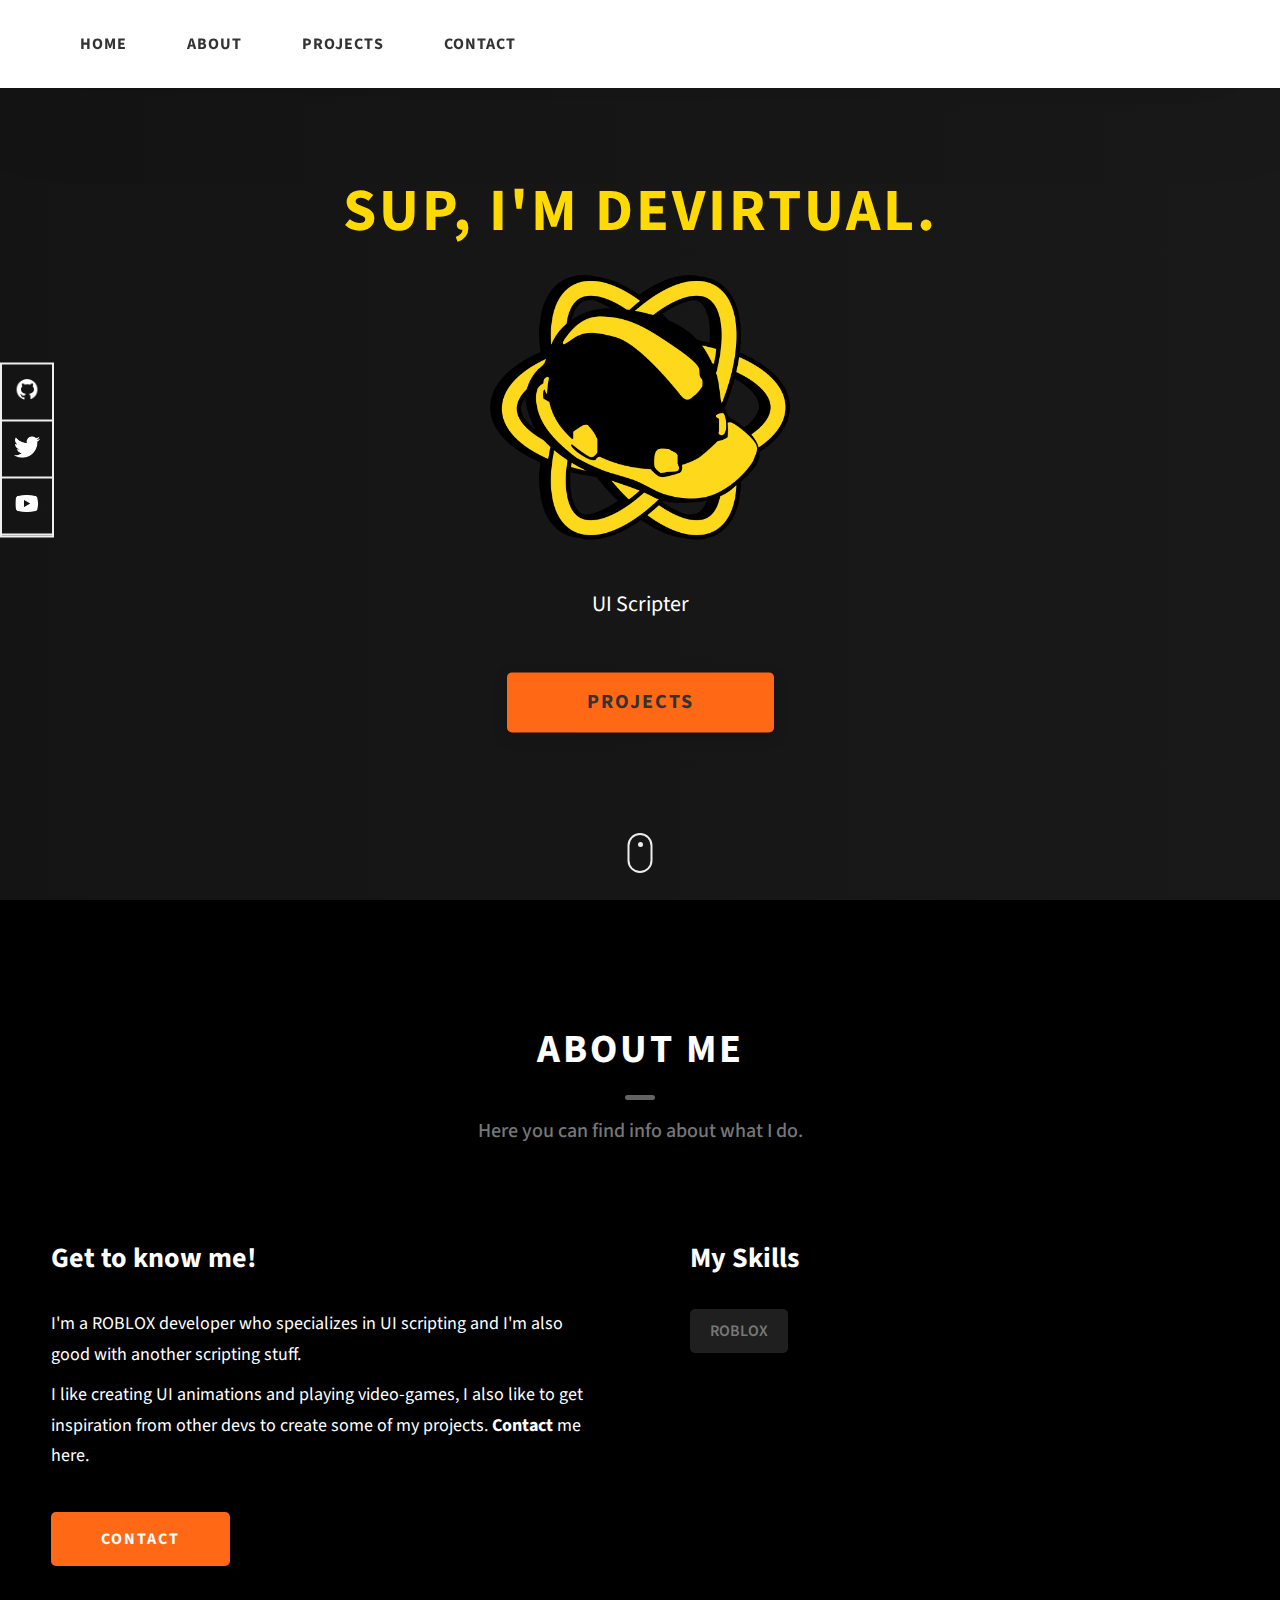
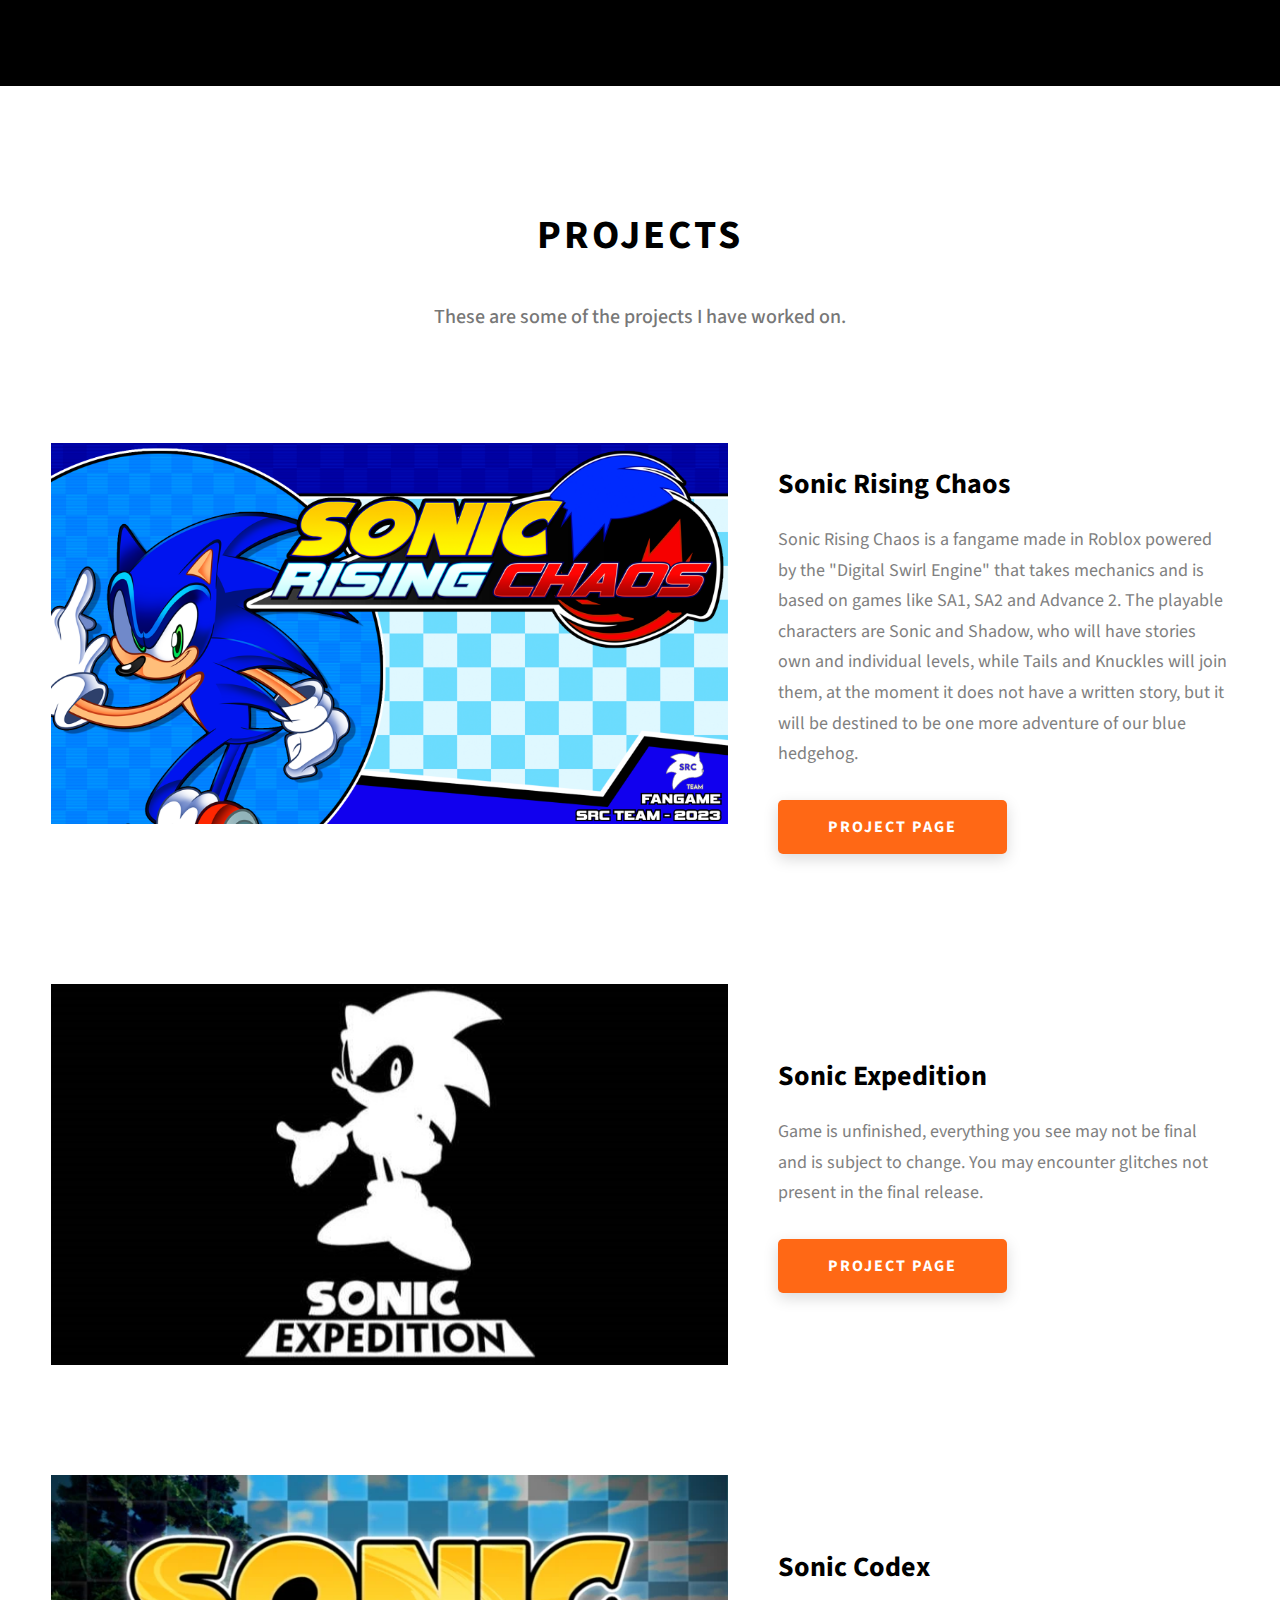
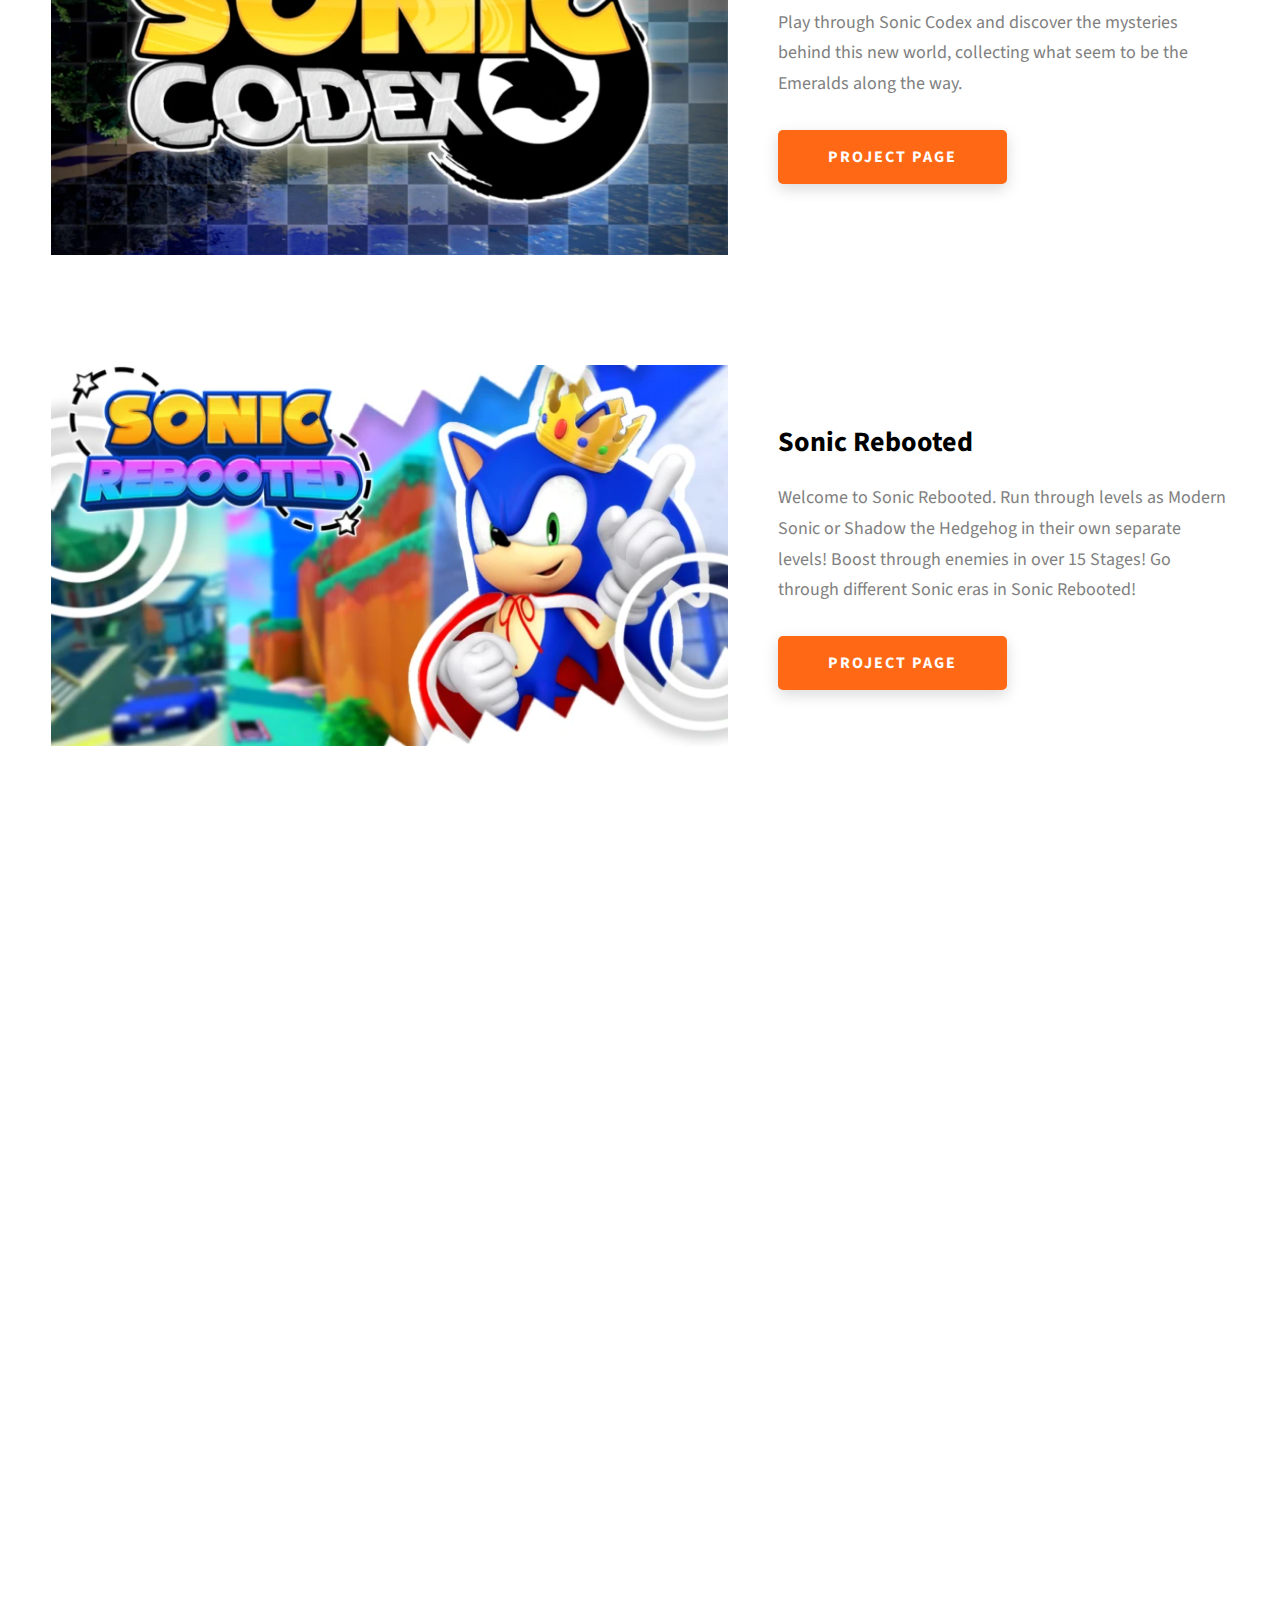
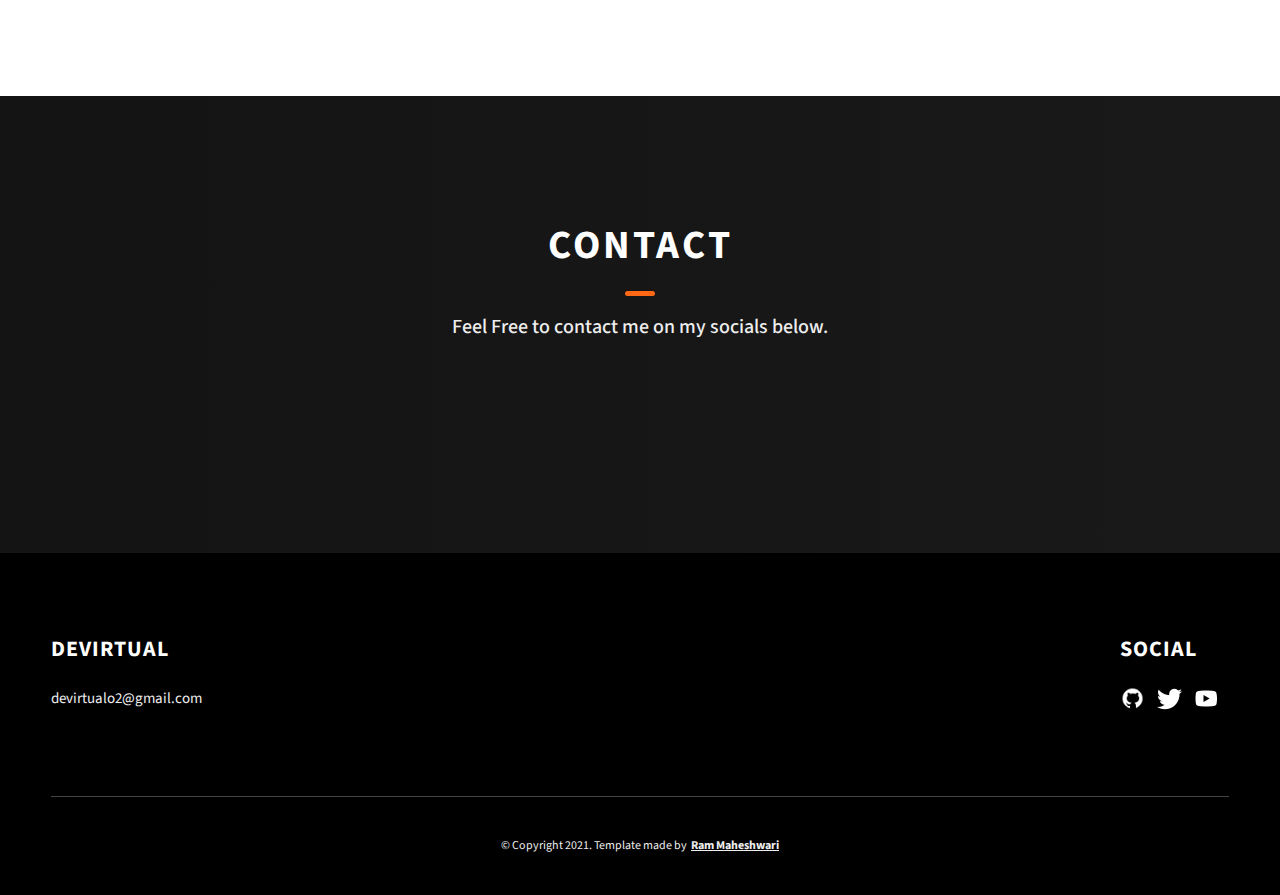
<file: index.html>
<!DOCTYPE html>
<html lang="en">
<head>
    <meta charset="UTF-8" />
    <meta name="viewport" content="width=device-width, initial-scale=1.0" />
    <meta http-equiv="X-UA-Compatible" content="ie=edge" />
    <title>DEVirtual Portfolio</title>

    <link rel="icon" type="image/png" href="favicon.png">
    <meta name="description" content="This is my world." />

    <link rel="stylesheet" href="css/style.css" />

    <link rel="preconnect" href="https://fonts.googleapis.com" />
    <link rel="preconnect" href="https://fonts.gstatic.com" crossorigin />
    <link href="https://fonts.googleapis.com/css2?family=Source+Sans+Pro:wght@400;600;700;900&display=swap"
          rel="stylesheet" />
</head>
  <body>
    <header class="header">
      <div class="header__content">

        <div class="header__main">
          <ul class="header__links">
            <li class="header__link-wrapper">
              <a href="./index.html" class="header__link"> Home </a>
            </li>
            <li class="header__link-wrapper">
              <a href="./index.html#about" class="header__link">About </a>
            </li>
            <li class="header__link-wrapper">
              <a href="./index.html#projects" class="header__link">
                Projects
              </a>
            </li>
            <li class="header__link-wrapper">
              <a href="./index.html#contact" class="header__link"> Contact </a>
            </li>
          </ul>
          <div class="header__main-ham-menu-cont">
            <img
              src="./assets/svg/ham-menu.svg"
              alt="hamburger menu"
              class="header__main-ham-menu"
            />
            <img
              src="./assets/svg/ham-menu-close.svg"
              alt="hamburger menu close"
              class="header__main-ham-menu-close d-none"
            />
          </div>
        </div>
      </div>
      <div class="header__sm-menu">
        <div class="header__sm-menu-content">
          <ul class="header__sm-menu-links">
            <li class="header__sm-menu-link">
              <a href="./index.html"> Home </a>
            </li>

            <li class="header__sm-menu-link">
              <a href="./index.html#about"> About </a>
            </li>

            <li class="header__sm-menu-link">
              <a href="./index.html#projects"> Projects </a>
            </li>

            <li class="header__sm-menu-link">
              <a href="./index.html#contact"> Contact </a>
            </li>
          </ul>
        </div>
      </div>
    </header>
    <section class="home-hero">
      <div class="home-hero__content">
        <h1 class="heading-primary">Sup, I'm DEVirtual.</h1>
        <img src="./assets/png/v-logo1.png"
             height="300"
             alt="icon"
             style="margin: auto; display: block;"
             />
        <div class="home-hero__info">
          <p class="text-primary">
            UI Scripter
          </p>
        </div>
        <div class="home-hero__cta">
          <a href="./#projects" class="btn btn--bg">Projects</a>
        </div>
      </div>
      <div class="home-hero__socials">
        <div class="home-hero__social">
        </div>
        <div class="home-hero__social">
          <a href="https://github.com/DEV1rtual" class="home-hero__social-icon-link">
            <img
              src="./assets/png/github-ico.png"
              alt="icon"
              class="home-hero__social-icon"
            />
          </a>
        </div>
        <div class="home-hero__social">
          <a href="https://x.com/virtuallimbo" class="home-hero__social-icon-link">
            <img
              src="./assets/png/twitter-ico.png"
              alt="icon"
              class="home-hero__social-icon"
            />
          </a>
        </div>
        <div class="home-hero__social">
          <a href="https://www.youtube.com/@dev1rtual" class="home-hero__social-icon-link">
            <img
              src="./assets/png/yt-ico.png"
              alt="icon"
              class="home-hero__social-icon"
            />
          </a>
        </div>
       </div>
      <div class="home-hero__mouse-scroll-cont">
        <div class="mouse"></div>
      </div>
    </section>
    <section id="about" class="about sec-pad">
      <div class="main-container">
        <h2 class="heading heading-sec heading-sec__mb-med">
          <span class="heading-sec__main">About Me</span>
          <span class="heading-sec__sub">
            Here you can find info about what I do.
          </span>
        </h2>
        <div class="about__content">
          <div class="about__content-main">
            <h3 class="about__content-title">Get to know me!</h3>
            <div class="about__content-details">
                <p class="about__content-details-para">
                    I'm a ROBLOX developer who specializes in UI scripting and
                    I'm also good with another scripting stuff.
                </p>
                <p class="about__content-details-para">
                    I like creating UI animations and playing video-games, I also like to get
                    inspiration from other devs to create some of my projects.
                    <strong>Contact</strong> me here.
                </p>
            </div>
            <a href="#contact" class="btn btn--med btn--theme dynamicBgClr"
              >Contact</a
            >
          </div>
          <div class="about__content-skills">
            <h3 class="about__content-title">My Skills</h3>
            <div class="skills">
              <div class="skills__skill">ROBLOX</div>
            </div>
          </div>
        </div>
      </div>
    </section>
    <section id="projects" class="projects sec-pad">
      <div class="main-container">
        <h2 class="heading heading-sec heading-sec__mb-bg">
          <span class="heading-sec__mainBlack">Projects</span>
          <span class="heading-sec__sub">
            These are some of the projects I have worked on.
          </span>
        </h2>

        <div class="projects__content">
            <div class="projects__row">
                <div class="projects__row-img-cont">
                    <img src="./assets/png/SRCThumb.png"
                         alt="Sonic Rising Chaos Thumbnail"
                         class="projects__row-img"
                         loading="lazy" />
                </div>
                <div class="projects__row-content">
                    <h3 class="projects__row-content-title">Sonic Rising Chaos</h3>
                    <p class="projects__row-content-desc">
                        Sonic Rising Chaos is a fangame made in Roblox powered by the "Digital Swirl Engine" that takes mechanics and is based on
                        games like SA1, SA2 and Advance 2. The playable characters are Sonic and Shadow, who will have stories own and individual levels, 
                        while Tails and Knuckles will join them, at the moment it does not have a written story, but it will be destined to be one more 
                        adventure of our blue hedgehog.
                    </p>
                    <a href="https://www.roblox.com/games/13078149762/Sonic-Rising-Chaos"
                       class="btn btn--med btn--theme dynamicBgClr"
                       target="_blank">Project Page</a>
                </div>
            </div>
            <div class="projects__row">
                <div class="projects__row-img-cont">
                    <img src="./assets/png/SonicExpThumb.png"
                         alt="Sonic Expedition Thumbnail"
                         class="projects__row-img"
                         target="_blank" />
                </div>
                <div class="projects__row-content">
                    <h3 class="projects__row-content-title">Sonic Expedition</h3>
                    <p class="projects__row-content-desc">
                        Game is unfinished, everything you see may not be final and is subject to change.  You may encounter glitches not present in the 
                        final release.
                    </p>
                    <a href="https://www.roblox.com/games/12705324357/Sonic-Expedition-The-Trial"
                       class="btn btn--med btn--theme dynamicBgClr"
                       target="_blank">Project Page</a>
                </div>
            </div>
            <div class="projects__row">
                <div class="projects__row-img-cont">
                    <img src="./assets/png/SonicCodThumb.png"
                         alt="Sonic Codex Thumbnail"
                         class="projects__row-img"
                         target="_blank" />
                </div>
                <div class="projects__row-content">
                    <h3 class="projects__row-content-title">Sonic Codex</h3>
                    <p class="projects__row-content-desc">
                        Play through Sonic Codex and discover the mysteries behind this new world, collecting what seem to be the Emeralds along the 
                        way.
                    </p>
                    <a href="https://www.roblox.com/games/14285948865/Sonic-Codex-Public-Beta-MOBILE"
                       class="btn btn--med btn--theme dynamicBgClr"
                       target="_blank">Project Page</a>
                </div>
            </div>
            <div class="projects__row">
              <div class="projects__row-img-cont">
                  <img src="./assets/png/SonicRebThumb.png"
                       alt="Sonic Rebooted Thumbnail"
                       class="projects__row-img"
                       loading="lazy" />
              </div>
              <div class="projects__row-content">
                  <h3 class="projects__row-content-title">Sonic Rebooted</h3>
                  <p class="projects__row-content-desc">
                      Welcome to Sonic Rebooted. Run through levels as Modern Sonic or Shadow the Hedgehog in their own separate levels! Boost 
                      through enemies in over 15 Stages! Go through different Sonic eras in Sonic Rebooted!
                  </p>
                  <a href="https://www.roblox.com/games/16328543692/Sonic-Rebooted"
                     class="btn btn--med btn--theme dynamicBgClr"
                     target="_blank">Project Page</a>
              </div>
          </div>
            <iframe width="1280" height="720" style="margin: auto; display: block;" src="https://www.youtube-nocookie.com/embed/LBFIhnby-Z4?si=bdauDkvwzMeJyhng" title="YouTube video player" frameborder="0" allow="accelerometer; autoplay; clipboard-write; encrypted-media; gyroscope; picture-in-picture; web-share" referrerpolicy="strict-origin-when-cross-origin" allowfullscreen></iframe>
        </div>
      </div>
    </section>
    <section id="contact" class="contact sec-pad dynamicBg">
      <div class="main-container">
        <h2 class="heading heading-sec heading-sec__mb-med">
          <span class="heading-sec__main heading-sec__main--lt">Contact</span>
          <span class="heading-sec__sub heading-sec__sub--lt">
            Feel Free to contact me on my socials below.
          </span>
        </h2>
        </div>
    </section>
    <footer class="main-footer">
      <div class="main-container">
        <div class="main-footer__upper">
          <div class="main-footer__row main-footer__row-1">
            <h2 class="heading heading-sm main-footer__heading-sm">
              <span>Social</span>
            </h2>
            <div class="main-footer__social-cont">
              <a target="_blank" rel="noreferrer" href="https://github.com/DEV1rtual">
                <img
                  class="main-footer__icon"
                  src="./assets/png/github-ico.png"
                  alt="icon"
                />
              </a>
              <a target="_blank" rel="noreferrer" href="https://x.com/virtuallimbo">
                <img
                  class="main-footer__icon"
                  src="./assets/png/twitter-ico.png"
                  alt="icon"
                />
              </a>
              <a target="_blank" rel="noreferrer" href="https://www.youtube.com/@dev1rtual">
                <img
                  class="main-footer__icon"
                  src="./assets/png/yt-ico.png"
                  alt="icon"
                />
              </a>
            </div>
          </div>
          <div class="main-footer__row main-footer__row-2">
            <h4 class="heading heading-sm text-lt">DEVirtual</h4>
            <p class="main-footer__short-desc">
              devirtualo2@gmail.com
            </p>
          </div>
        </div>

        <!-- If you give me some credit or shoutout here by linking to my website, then it will be a big thing for me and will help me a lot :) -->
        <div class="main-footer__lower">
          &copy; Copyright 2021. Template made by
          <a rel="noreferrer" target="_blank" href="https://github.com/rammcodes/Dopefolio?tab=readme-ov-file"
            >Ram Maheshwari</a
          >
        </div>
      </div>
    </footer>

    <script src="./index.js"></script>
  </body>
</html>
</file>
<file: css/style.css>
/*
0 - 600px:      Phone
600 - 900px:    Tablet portrait
900 - 1200px:   Tablet landscape
[1200 - 1800] is where our normal styles apply
1800px + :      Big desktop
$breakpoint arguement choices:
- phone
- tab-port
- tab-land
- big-desktop

Inside media queries 1em is always 16px i.e 1em = 16px at every screen size only inside media queries
*/
*,
*::after,
*::before {
  margin: 0;
  padding: 0;
  box-sizing: inherit;
  font-family: inherit; }

html {
  font-size: 62.5%;
  scroll-behavior: smooth; }
  @media only screen and (max-width: 75em) {
    html {
      font-size: 59%; } }
  @media only screen and (max-width: 56.25em) {
    html {
      font-size: 56%; } }
  @media only screen and (min-width: 112.5em) {
    html {
      font-size: 65%; } }

body {
  box-sizing: border-box;
  position: relative;
  line-height: 1.5;
  font-family: sans-serif;
  overflow-x: hidden;
  overflow-y: scroll;
  font-family: 'Source Sans Pro', sans-serif; }

a {
  text-decoration: none;
  color: inherit; }

li {
  list-style: none; }

input:focus,
button:focus,
a:focus,
textarea:focus {
  outline: none; }

button {
  border: none;
  cursor: pointer; }

textarea {
  resize: none; }

.heading-primary {
  font-size: 6rem;
  text-transform: uppercase;
  letter-spacing: 3px;
  text-align: center; }
  @media only screen and (max-width: 37.5em) {
    .heading-primary {
      font-size: 4.5rem; } }

.heading-sec__mb-bg {
  margin-bottom: 11rem; }
  @media only screen and (max-width: 56.25em) {
    .heading-sec__mb-bg {
      margin-bottom: 8rem; } }

.heading-sec__mb-med {
  margin-bottom: 9rem; }
  @media only screen and (max-width: 56.25em) {
    .heading-sec__mb-med {
      margin-bottom: 8rem; } }

.heading-sec__main {
  display: block;
  font-size: 4rem;
  color: white;
  text-transform: uppercase;
  letter-spacing: 1px;
  letter-spacing: 3px;
  text-align: center;
  margin-bottom: 3.5rem;
  position: relative; }

.heading-sec__mainBlack {
    display: block;
    font-size: 4rem;
    color: black;
    text-transform: uppercase;
    letter-spacing: 1px;
    letter-spacing: 3px;
    text-align: center;
    margin-bottom: 3.5rem;
    position: relative;
}

  .heading-sec__main--lt {
    color: #fff; }
    .heading-sec__main--lt::after {
        content: '';
        background: #FF6815 !important;
    }
  .heading-sec__main::after {
    content: '';
    position: absolute;
    top: calc(100% + 1.5rem);
    height: 5px;
    width: 3rem;
    background: #636363;
    left: 50%;
    transform: translateX(-50%);
    border-radius: 5px; }
    @media only screen and (max-width: 37.5em) {
      .heading-sec__main::after {
        top: calc(100% + 1.2rem); } }

.heading-sec__sub {
  display: block;
  text-align: center;
  color: #777;
  font-size: 2rem;
  font-weight: 500;
  max-width: 80rem;
  margin: auto;
  line-height: 1.6; }
  @media only screen and (max-width: 37.5em) {
    .heading-sec__sub {
      font-size: 1.8rem; } }
  .heading-sec__sub--lt {
    color: #eee; }

.heading-sm {
  font-size: 2.2rem;
  text-transform: uppercase;
  letter-spacing: 1px; }

.main-container {
  max-width: 120rem;
  margin: auto;
  width: 92%; }

.btn {
    background: #FF6815;
    color: #333;
    text-transform: uppercase;
    letter-spacing: 2px;
    display: inline-block;
    font-weight: 700;
    border-radius: 5px;
    box-shadow: 0 5px 15px 0 rgba(0, 0, 0, 0.15);
    transition: transform .3s;
}
  .btn:hover {
    transform: translateY(-3px); }
  .btn--bg {
    padding: 1.5rem 8rem;
    font-size: 2rem; }
  .btn--med {
    padding: 1.5rem 5rem;
    font-size: 1.6rem; }
.btn--theme {
    background: #FF6815;
    color: #fff;
}
  .btn--theme-inv {
    color: #636363;
    background: #fff;
    border: 2px solid #636363;
    box-shadow: none;
    padding: calc(1.5rem - 2px) calc(5rem - 2px); }

.sec-pad {
  padding: 12rem 0; }
  @media only screen and (max-width: 56.25em) {
    .sec-pad {
      padding: 8rem 0; } }

.text-primary {
  color: #fff;
  font-size: 2.2rem;
  text-align: center;
  width: 100%;
  line-height: 1.6; }
  @media only screen and (max-width: 37.5em) {
    .text-primary {
      font-size: 2rem; } }

.d-none {
  display: none; }

.home-hero {
  color: #ffda00;
  background: linear-gradient(to right, rgb(20, 20, 20), rgba(25, 25, 25)), url(../../assets/svg/common-bg.svg);
  background-position: center;
  height: 100vh;
  min-height: 80rem;
  max-height: 120rem;
  position: relative; }
  @media only screen and (max-width: 37.5em) {
    .home-hero {
      height: unset;
      min-height: unset; } }
  .home-hero__socials {
    position: absolute;
    top: 50%;
    border: 2px solid #eee;
    border-left: 2px solid #eee;
    transform: translateY(-50%); }
    @media only screen and (max-width: 56.25em) {
      .home-hero__socials {
        display: none; } }
  .home-hero__mouse-scroll-cont {
    position: absolute;
    bottom: 3%;
    left: 50%;
    transform: translateX(-50%); }
    @media only screen and (max-width: 37.5em) {
      .home-hero__mouse-scroll-cont {
        display: none; } }
  .home-hero__social {
    width: 5rem; }
  .home-hero__social-icon-link {
    width: 100%;
    display: block;
    padding: 1.2rem;
    border-bottom: 2px solid #eee;
    transition: background .3s; }
    .home-hero__social-icon-link:hover {
      background: rgba(255, 255, 255, 0.1); }
    .home-hero__social-icon-link--bd-none {
      border-bottom: 0; }
  .home-hero__social-icon {
    width: 100%; }
  .home-hero__content {
    position: absolute;
    top: 50%;
    left: 50%;
    transform: translate(-50%, -50%);
    max-width: 90rem;
    width: 92%; }
    @media only screen and (max-width: 37.5em) {
      .home-hero__content {
        padding: 19rem 0 13rem 0;
        margin: auto;
        position: static;
        transform: translate(0, 0); } }
  .home-hero__info {
    margin: 3rem auto 0 auto;
    max-width: 80rem; }
  .home-hero__cta {
    margin-top: 5rem;
    text-align: center; }

.about {
  background: #000; }
  .about__content {
    display: grid;
    grid-template-columns: 1fr 1fr;
    grid-gap: 10rem; }
    @media only screen and (max-width: 56.25em) {
      .about__content {
        grid-template-columns: 1fr;
        grid-gap: 8rem; } }
    .about__content-title {
      font-weight: 700;
      font-size: 2.8rem;
      color: white;
      margin-bottom: 3rem; }
      @media only screen and (max-width: 37.5em) {
        .about__content-title {
          font-size: 2.4rem; } }
    .about__content-details-para {
      font-size: 1.8rem;
      color: white;
      max-width: 60rem;
      line-height: 1.7;
      margin-bottom: 1rem; }
      .about__content-details-para--hl {
        font-weight: 700;
        margin: 0 3px; }
      .about__content-details-para:last-child {
        margin-bottom: 4rem; }

.contact_icon {
    display: grid;
    grid-template-columns: 1.5fr 1fr;
    grid-gap: 5rem;
    margin-bottom: 11rem;
}

.projects__row {
  display: grid;
  grid-template-columns: 1.5fr 1fr;
  grid-gap: 5rem;
  margin-bottom: 11rem; }
  @media only screen and (max-width: 56.25em) {
    .projects__row {
      grid-template-columns: 1fr;
      grid-gap: 2rem;
      margin-bottom: 8rem; } }
  @media only screen and (max-width: 56.25em) {
    .projects__row {
      text-align: center; } }
  .projects__row:last-child {
    margin-bottom: 0; }
  .projects__row-img-cont {
    overflow: hidden; }
  .projects__row-img {
    width: 100%;
    display: block;
    object-fit: cover; }
  .projects__row-content {
    padding: 2rem 0;
    display: flex;
    justify-content: center;
    flex-direction: column;
    align-items: flex-start; }
    @media only screen and (max-width: 56.25em) {
      .projects__row-content {
        align-items: center; } }
    .projects__row-content-title {
      font-weight: 700;
      font-size: 2.8rem;
      margin-bottom: 2rem; }
      @media only screen and (max-width: 37.5em) {
        .projects__row-content-title {
          font-size: 2.4rem; } }
    .projects__row-content-desc {
      font-size: 1.8rem;
      color: grey;
      max-width: 60rem;
      line-height: 1.7;
      margin-bottom: 3rem; }
      @media only screen and (max-width: 37.5em) {
        .projects__row-content-desc {
          font-size: 1.7rem; } }

.contact {
  background: linear-gradient(to right, rgba(20, 20, 20, 1), rgba(25, 25, 25, 1)), url(../../assets/svg/common-bg.svg);
  background-size: cover;
  background-position: center; }
  .contact__form-container {
    box-shadow: 0 0 10px rgba(0, 0, 0, 0.1);
    background: white;
    padding: 4rem;
    margin-top: 6rem;
    max-width: 80rem;
    text-align: right;
    width: 95%;
    border-radius: 5px;
    margin: 5rem auto 0 auto; }
    @media only screen and (max-width: 37.5em) {
      .contact__form-container {
        padding: 3rem; } }
  .contact__form-field {
    margin-bottom: 4rem; }
    @media only screen and (max-width: 37.5em) {
      .contact__form-field {
        margin-bottom: 3rem; } }
  .contact__form-label {
    color: #666;
    font-size: 1.4rem;
    letter-spacing: 1px;
    font-weight: 700;
    margin-bottom: 1rem;
    display: block;
    text-align: left; }
  .contact__form-input {
    color: #333;
    padding: 2rem;
    width: 100%;
    border: 1px solid #ebebeb;
    font-size: 1.6rem;
    letter-spacing: 0px;
    background: #f0f0f0;
    border-radius: 5px;
    font-weight: 600;
    /* Code for Modern Browsers */
    /* Code for WebKit, Blink, Edge */
    /* Code for Internet Explorer 10-11 */
    /* Code for Microsoft Edge */
    /* Code for Mozilla Firefox 4 to 18 */
    /* Code for Mozilla Firefox 19+ */ }
    .contact__form-input::placeholder {
      color: #999;
      font-weight: 600;
      font-size: 1.6rem; }
    .contact__form-input::-webkit-input-placeholder {
      color: #999;
      font-weight: 600;
      font-size: 1.6rem; }
    .contact__form-input:-ms-input-placeholder {
      color: #999;
      font-weight: 600;
      font-size: 1.6rem; }
    .contact__form-input::-ms-input-placeholder {
      color: #999;
      font-weight: 600;
      font-size: 1.6rem; }
    .contact__form-input:-moz-placeholder {
      opacity: 1;
      color: #999;
      font-weight: 600;
      font-size: 1.6rem; }
    .contact__form-input::-moz-placeholder {
      opacity: 1;
      color: #999;
      font-weight: 600;
      font-size: 1.6rem; }
  .contact__btn {
    width: 30%;
    padding: 2rem 4rem;
    font-size: 1.6rem; }
    @media only screen and (max-width: 37.5em) {
      .contact__btn {
        width: 100%; } }

.project-cs-hero {
  color: #fff;
  background: linear-gradient(to right, rgba(99, 99, 99, 1), rgba(99, 99, 99, 1)), url(../../assets/svg/common-bg.svg);
  background-size: cover;
  background-position: center;
  position: relative; }
  @media only screen and (max-width: 37.5em) {
    .project-cs-hero {
      height: unset;
      min-height: unset; } }
  .project-cs-hero__content {
    padding: 25rem 0 17rem 0;
    max-width: 90rem;
    width: 92%;
    margin: auto; }
    @media only screen and (max-width: 37.5em) {
      .project-cs-hero__content {
        padding: 19rem 0 13rem 0;
        margin: auto;
        position: static;
        transform: translate(0, 0); } }
  .project-cs-hero__info {
    margin: 3rem auto 0 auto;
    max-width: 80rem; }
  .project-cs-hero__cta {
    margin-top: 5rem;
    text-align: center; }

.project-details__content {
  padding: 8rem 0;
  max-width: 90rem;
  margin: auto; }
  .project-details__content-title {
    font-weight: 700;
    font-size: 2.8rem;
    margin-bottom: 3rem; }
    @media only screen and (max-width: 37.5em) {
      .project-details__content-title {
        font-size: 2.4rem; } }

.project-details__showcase-img-cont {
  width: 100%;
  margin-bottom: 6rem; }

.project-details__showcase-img {
  width: 100%; }

.project-details__content-main {
  width: 100%;
  max-width: 70rem;
  margin: auto; }

.project-details__desc {
  margin: 0 0 7rem 0; }
  .project-details__desc-para {
    font-size: 1.8rem;
    line-height: 1.7;
    color: grey;
    margin-bottom: 2rem; }

.project-details__tools-used {
  margin: 0 0 7rem 0; }
  .project-details__tools-used-list {
    display: flex;
    flex-wrap: wrap; }
  .project-details__tools-used-item {
    padding: 1rem 2rem;
    margin-bottom: 1.5rem;
    margin-right: 1.5rem;
    font-size: 1.6rem;
    background: rgba(153, 153, 153, 0.2);
    border-radius: 5px;
    font-weight: 600;
    color: #777; }

.project-details__links {
  margin: 0 0; }
  .project-details__links-btn {
    margin-right: 2rem; }
    @media only screen and (max-width: 37.5em) {
      .project-details__links-btn {
        margin-right: 0;
        width: 70%;
        margin-bottom: 2rem;
        text-align: center; } }
    .project-details__links-btn:last-child {
      margin: 0; }
      @media only screen and (max-width: 37.5em) {
        .project-details__links-btn:last-child {
          margin: 0; } }

.header {
  position: fixed;
  width: 100%;
  z-index: 1000;
  background: #000;
  background: #fff;
  box-shadow: 0 10px 100px rgba(0, 0, 0, 0.1); }
  .header__content {
    display: flex;
    align-items: center;
    justify-content: space-between;
    padding: 1rem 5rem; }
    @media only screen and (max-width: 56.25em) {
      .header__content {
        padding: 0 2rem; } }
  .header__logo-container {
    display: flex;
    align-items: center;
    cursor: pointer;
    color: #333;
    transition: color .3s; }
    .header__logo-container:hover {
      color: #636363; }
  .header__logo-img-cont {
    width: 5rem;
    height: 5rem;
    border-radius: 50px;
    overflow: hidden;
    margin-right: 1.5rem;
    background: #636363; }
    @media only screen and (max-width: 56.25em) {
      .header__logo-img-cont {
        width: 4.5rem;
        height: 4.5rem;
        margin-right: 1.2rem; } }
  .header__logo-img {
    width: 100%;
    height: 100%;
    object-fit: cover;
    object-position: center;
    display: block; }
  .header__logo-sub {
    font-size: 1.8rem;
    text-transform: uppercase;
    font-weight: 700;
    letter-spacing: 1px; }
  .header__links {
    display: flex; }
    @media only screen and (max-width: 37.5em) {
      .header__links {
        display: none; } }
  .header__link {
    padding: 2.2rem 3rem;
    display: inline-block;
    font-size: 1.6rem;
    color: #333;
    text-transform: uppercase;
    letter-spacing: 1px;
    font-weight: 700;
    transition: color .3s; }
    .header__link:hover {
      color: #636363; }
    @media only screen and (max-width: 56.25em) {
      .header__link {
        padding: 3rem 1.8rem;
        font-size: 1.5rem; } }
  .header__main-ham-menu-cont {
    display: none;
    width: 3rem;
    padding: 2.2rem 0; }
    @media only screen and (max-width: 37.5em) {
      .header__main-ham-menu-cont {
        display: block; } }
  .header__main-ham-menu {
    width: 100%; }
  .header__main-ham-menu-close {
    width: 100%; }
  .header__sm-menu {
    background: #fff;
    position: absolute;
    width: 100%;
    top: 100%;
    visibility: hidden;
    opacity: 0;
    transition: all .3s;
    box-shadow: 0px 5px 5px 0px rgba(0, 0, 0, 0.1);
    -webkit-box-shadow: 0px 5px 5px 0px rgba(0, 0, 0, 0.1);
    -moz-box-shadow: 0px 5px 5px 0px rgba(0, 0, 0, 0.1); }
    .header__sm-menu--active {
      visibility: hidden;
      opacity: 0; }
      @media only screen and (max-width: 37.5em) {
        .header__sm-menu--active {
          visibility: visible;
          opacity: 1; } }
  .header__sm-menu-link a {
    display: block;
    text-decoration: none;
    padding: 2.5rem 3rem;
    font-size: 1.6rem;
    color: #333;
    text-align: right;
    border-bottom: 1px solid #eee;
    font-weight: 700;
    text-transform: uppercase;
    letter-spacing: 2px;
    transition: color .3s; }
    .header__sm-menu-link a:hover {
      color: #636363; }
  .header__sm-menu-link:first-child a {
    border-top: 1px solid #eee; }
  .header__sm-menu-link-last {
    border-bottom: 0; }

.main-footer {
  background: #000;
  color: #fff; }
  .main-footer__upper {
    display: flex;
    justify-content: space-between;
    padding: 8rem 0; }
    @media only screen and (max-width: 56.25em) {
      .main-footer__upper {
        padding: 6rem 0; } }
    @media only screen and (max-width: 37.5em) {
      .main-footer__upper {
        display: block; } }
  .main-footer__row-1 {
    order: 2; }
    @media only screen and (max-width: 56.25em) {
        .main-footer__row-1 {
            margin-bottom: 5rem;
        } }
  .main-footer__row-2 {
    width: 40%;
    order: 1;
    max-width: 50rem; }
    @media only screen and (max-width: 56.25em) {
      .main-footer__row-2 {
        width: 100%; } }
  .main-footer__short-desc {
    margin-top: 2rem;
    color: #eee;
    font-size: 1.5rem;
    line-height: 1.7; }
  .main-footer__social-cont {
    margin-top: 2rem; }
  .main-footer__icon {
    margin-right: 1rem;
    width: 2.5rem; }
    .main-footer__icon--mr-none {
      margin-right: 0; }
  .main-footer__lower {
    padding: 4rem 0;
    border-top: 1px solid #444;
    color: #eee;
    font-size: 1.2rem;
    text-align: left;
    text-align: center; }
    .main-footer__lower a {
      text-decoration: underline;
      font-weight: bold;
      margin-left: 2px; }
    @media only screen and (max-width: 56.25em) {
      .main-footer__lower {
        padding: 3.5rem 0; } }

.skills {
  display: flex;
  flex-wrap: wrap; }
  .skills__skill {
    padding: 1rem 2rem;
    margin-bottom: 1.5rem;
    margin-right: 1.5rem;
    font-size: 1.6rem;
    background: rgba(153, 153, 153, 0.2);
    border-radius: 5px;
    font-weight: 600;
    color: #777; }

.mouse {
  width: 25px;
  height: 40px;
  border: 2px solid #eee;
  border-radius: 60px;
  position: relative;
  overflow: hidden; }
  .mouse::before {
    content: '';
    width: 5px;
    height: 5px;
    position: absolute;
    top: 7px;
    left: 50%;
    transform: translateX(-50%);
    background-color: #eee;
    border-radius: 50%;
    opacity: 1;
    animation: wheel 1.3s infinite;
    -webkit-animation: wheel 1.3s infinite; }

@keyframes wheel {
  to {
    opacity: 0;
    top: 27px; } }

@-webkit-keyframes wheel {
  to {
    opacity: 0;
    top: 27px; } }
</file>
